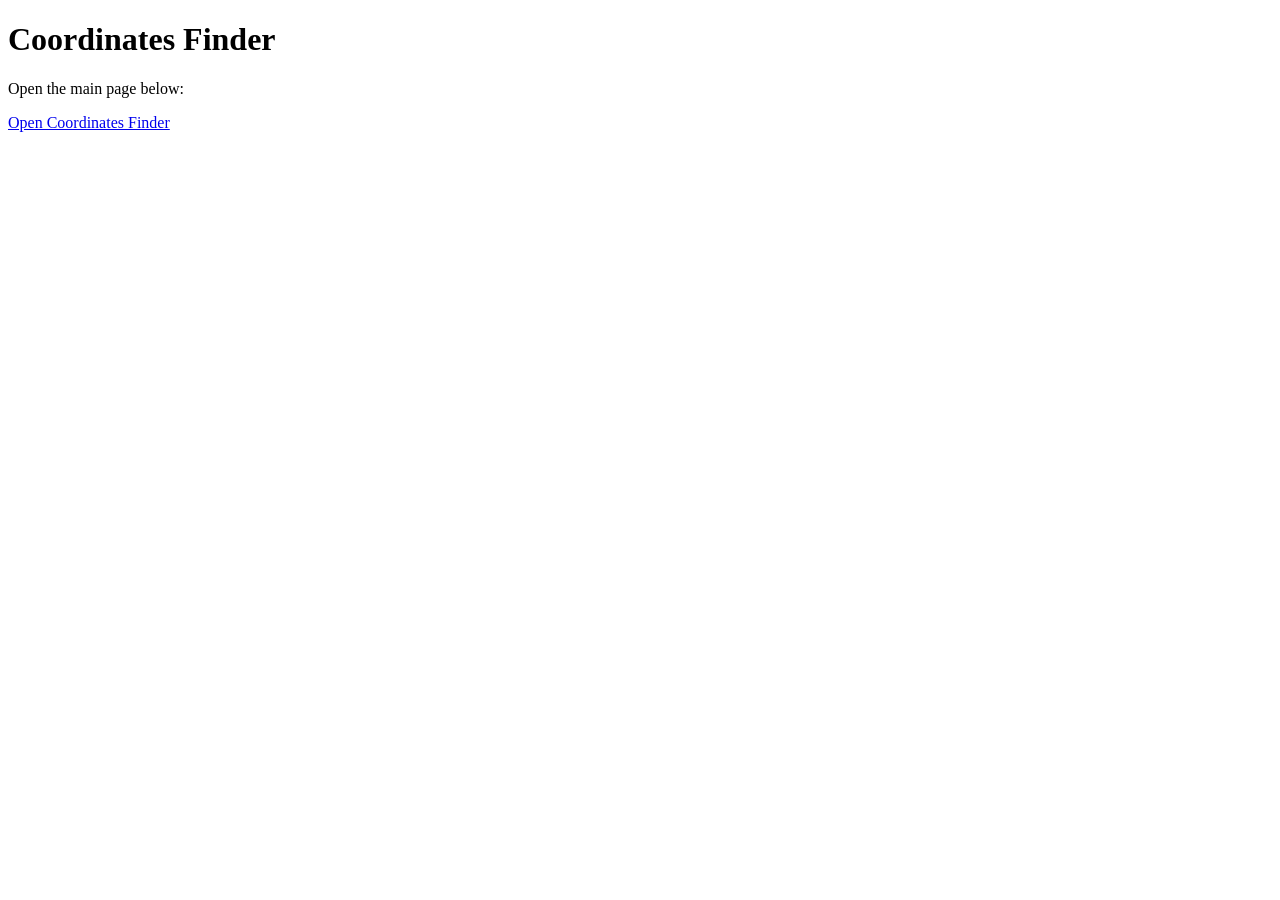
<file: index.html>
<!DOCTYPE html>
<html>
<head>
  <meta charset="UTF-8">
  <meta name="viewport" content="width=device-width, initial-scale=1.0">
  <title>Coordinates Finder</title>
</head>
<body>
  <h1>Coordinates Finder</h1>
  <p>Open the main page below:</p>
  <a href="Team_Future.html">Open Coordinates Finder</a>
</body>
</html>
</file>
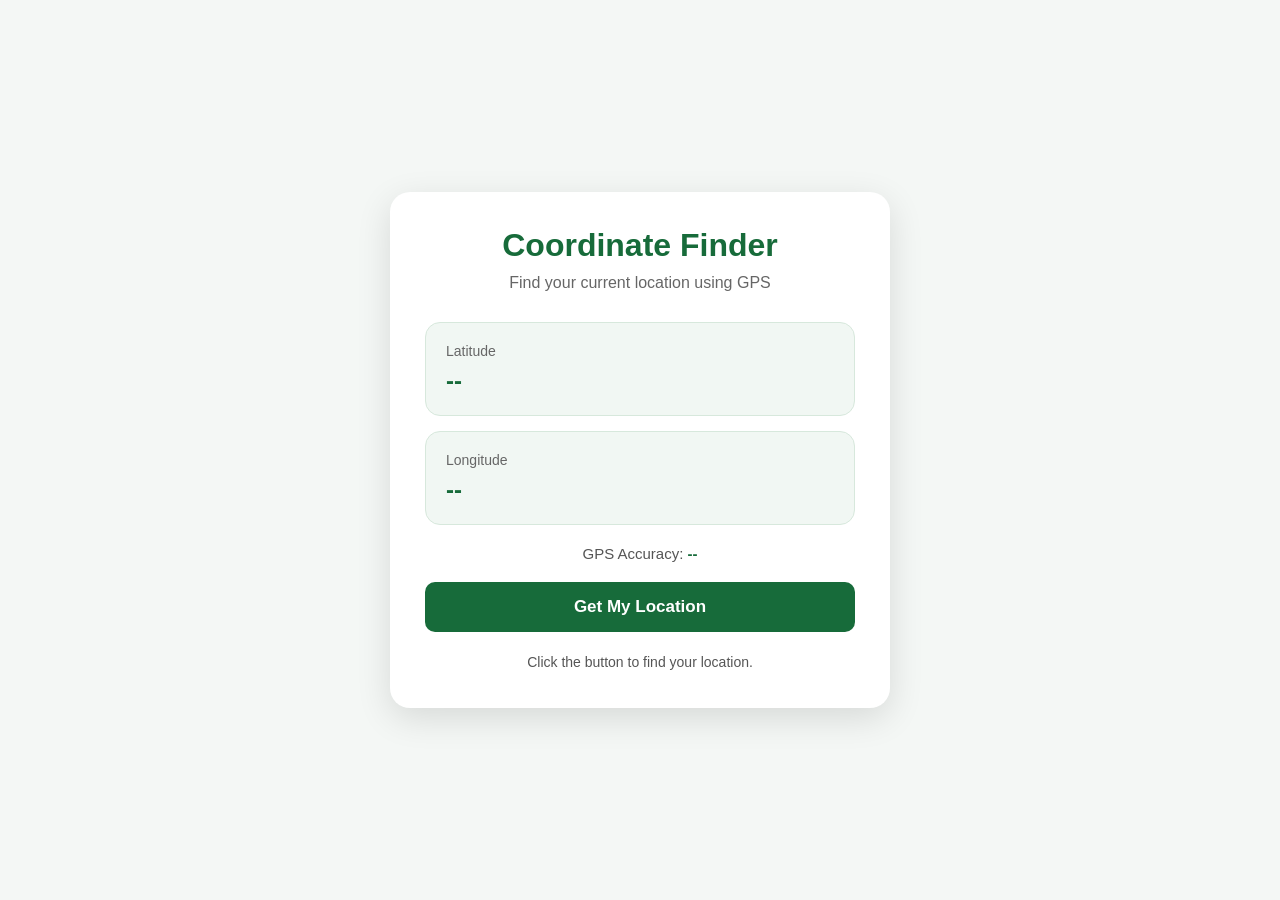
<file: Team_Future.html>
<!DOCTYPE html>
<html lang="en">

<head>

    <meta charset="UTF-8">

    <meta name="viewport"
          content="width=device-width, initial-scale=1.0">

    <title>Coordinate Finder</title>

    <link rel="stylesheet" href="style.css">

</head>

<body>

    <div class="container">

        <h1>Coordinate Finder</h1>

        <p class="subtitle">
            Find your current location using GPS
        </p>


        <div class="coordinate-box">

            <div class="label">
                Latitude
            </div>

            <div id="latitude" class="value">
                --
            </div>

        </div>


        <div class="coordinate-box">

            <div class="label">
                Longitude
            </div>

            <div id="longitude" class="value">
                --
            </div>

        </div>


        <div class="accuracy">

            GPS Accuracy:

            <strong id="accuracy">
                --
            </strong>

        </div>


        <button id="locationButton"
                onclick="getLocation()">

            Get My Location

        </button>


        <p id="status">

            Click the button to find your location.

        </p>

    </div>

    <script src="script.js"></script>

</body>

</html>
</file>
<file: style.css>
* {
    margin: 0;
    padding: 0;
    box-sizing: border-box;
}

body {
    min-height: 100vh;

    display: flex;
    justify-content: center;
    align-items: center;

    padding: 20px;

    background: #f4f7f5;

    font-family: Arial, sans-serif;
}


.container {
    width: 100%;
    max-width: 500px;

    padding: 35px;

    background: white;

    border-radius: 20px;

    box-shadow: 0 10px 35px rgba(0, 0, 0, 0.12);

    text-align: center;
}


h1 {
    margin-bottom: 10px;

    color: #176b3a;

    font-size: 32px;
}


.subtitle {
    margin-bottom: 30px;

    color: #666;

    font-size: 16px;
}


.coordinate-box {
    margin-bottom: 15px;

    padding: 20px;

    background: #f1f7f3;

    border: 1px solid #d7e8dc;

    border-radius: 15px;

    text-align: left;
}


.label {
    margin-bottom: 8px;

    color: #666;

    font-size: 14px;
}


.value {
    color: #176b3a;

    font-size: 24px;

    font-weight: bold;

    word-break: break-word;
}


.accuracy {
    margin-top: 20px;

    color: #555;

    font-size: 15px;
}

.accuracy strong {
    color: #176b3a;
}


button {
    width: 100%;

    margin-top: 20px;

    padding: 15px;

    border: none;

    border-radius: 10px;

    background: #176b3a;

    color: white;

    font-size: 17px;

    font-weight: bold;

    cursor: pointer;

    transition: 0.2s;
}


button:hover {
    background: #0f522c;
}


button:active {
    transform: scale(0.98);
}

#status {
    margin-top: 20px;

    color: #555;

    font-size: 14px;

    line-height: 1.5;
}

@media (max-width: 600px) {

    .container {
        padding: 25px 20px;
    }

    h1 {
        font-size: 27px;
    }

    .value {
        font-size: 21px;
    }

    button {
        font-size: 16px;
    }
}
</file>
